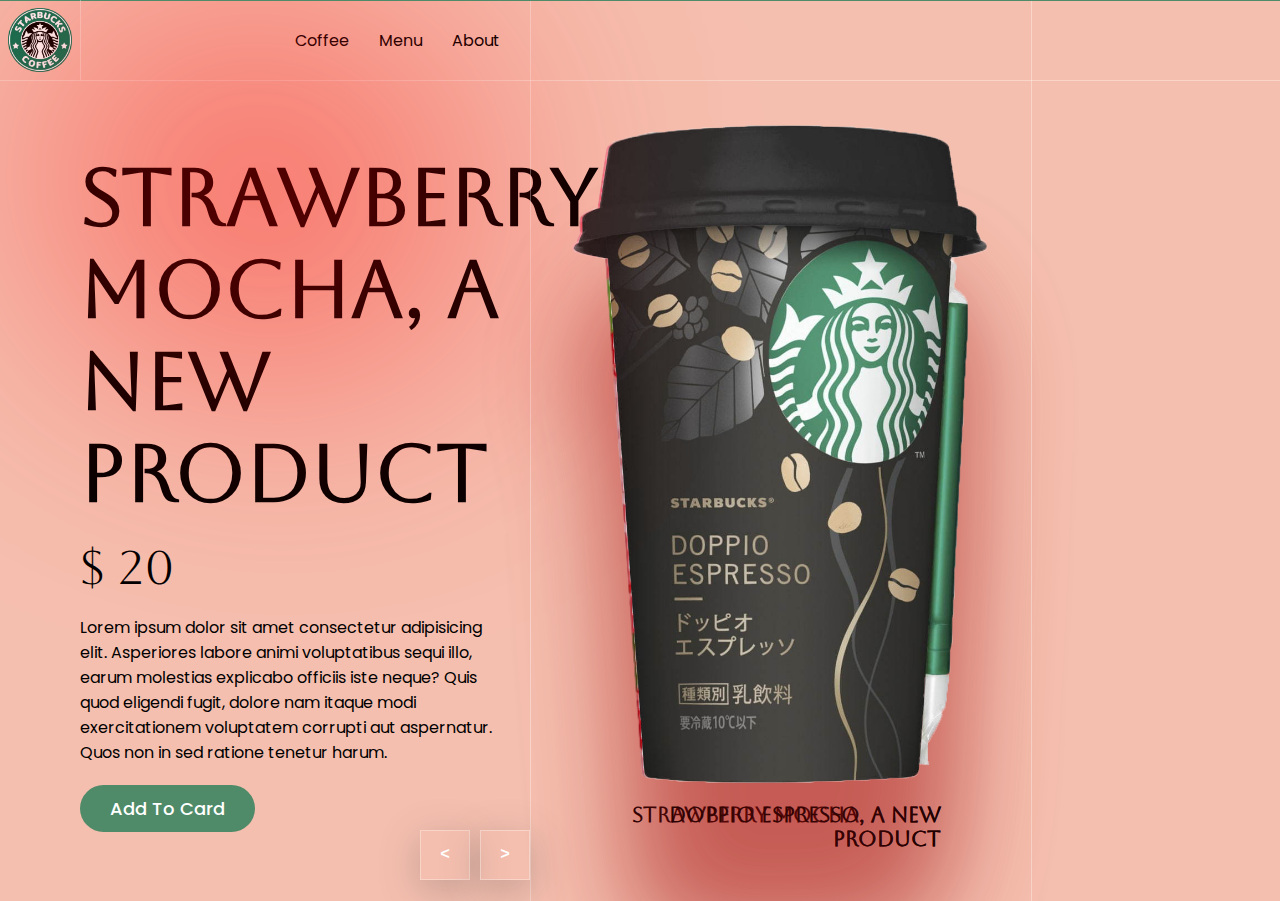
<file: starbucks/index.html>
<!DOCTYPE html>
<html lang="en">
<head>
    <meta charset="UTF-8">
    <meta name="viewport" content="width=device-width, initial-scale=1.0">
    <title>Document</title>
    <link rel="stylesheet" href="style.css">
</head>
<body>
    
    <header>
        <figure class="logo">
            <img src="images/logo.png" alt="">
        </figure>
        <nav class="main-nav">
            <ul>
                <li><a href="">Coffee</a></li>
                <li><a href="">Menu</a></li>
                <li><a href="">About</a></li>
            </ul>
        </nav>
    </header>

    <main>
        <section class="carousel next">
            <div class="list">
                <article class="item other_1">
                    <div class="main-content" 
                    style="background-color: #9c4d2f;">
                        <div class="content">
                            <h2>Caffe Latte, a new product</h2>
                            <p class="price">$ 20</p>
                            <p class="description">
                                Lorem ipsum dolor sit amet consectetur adipisicing elit. Asperiores labore animi voluptatibus sequi illo, earum molestias explicabo officiis iste neque? Quis quod eligendi fugit, dolore nam itaque modi exercitationem voluptatem corrupti aut aspernatur. Quos non in sed ratione tenetur harum.
                            </p>
                            <button class="addToCard">
                                Add To Card
                            </button>
                        </div>
                    </div>
                    <figure class="image">
                        <img src="images/1.png" alt="">
                        <figcaption>Caffe Latte, a new product</figcaption>
                    </figure>
                </article>
                <article class="item active">
                    <div class="main-content" 
                    style="background-color: #f5bfaf;">
                        <div class="content">
                            <h2>Strawberry mocha, a new product</h2>
                            <p class="price">$ 20</p>
                            <p class="description">
                                Lorem ipsum dolor sit amet consectetur adipisicing elit. Asperiores labore animi voluptatibus sequi illo, earum molestias explicabo officiis iste neque? Quis quod eligendi fugit, dolore nam itaque modi exercitationem voluptatem corrupti aut aspernatur. Quos non in sed ratione tenetur harum.
                            </p>
                            <button class="addToCard">
                                Add To Card
                            </button>
                        </div>
                    </div>
                    <figure class="image">
                        <img src="images/2.png" alt="">
                        <figcaption>Strawberry mocha, a new product</figcaption>
                    </figure>
                </article>
                <article class="item other_2">
                    <div class="main-content" 
                    style="background-color: #dedfe1;">
                        <div class="content">
                            <h2>Doppio espresso, a new product</h2>
                            <p class="price">$ 20</p>
                            <p class="description">
                                Lorem ipsum dolor sit amet consectetur adipisicing elit. Asperiores labore animi voluptatibus sequi illo, earum molestias explicabo officiis iste neque? Quis quod eligendi fugit, dolore nam itaque modi exercitationem voluptatem corrupti aut aspernatur. Quos non in sed ratione tenetur harum.
                            </p>
                            <button class="addToCard">
                                Add To Card
                            </button>
                        </div>
                    </div>
                    <figure class="image">
                        <img src="images/3.png" alt="">
                        <figcaption>Doppio espresso, a new product</figcaption>
                    </figure>
                </article>
                <article class="item">
                    <div class="main-content" 
                    style="background-color: #7eb63d;">
                        <div class="content">
                            <h2>Matcha latte macchiato, a new product</h2>
                            <p class="price">$ 20</p>
                            <p class="description">
                                Lorem ipsum dolor sit amet consectetur adipisicing elit. Asperiores labore animi voluptatibus sequi illo, earum molestias explicabo officiis iste neque? Quis quod eligendi fugit, dolore nam itaque modi exercitationem voluptatem corrupti aut aspernatur. Quos non in sed ratione tenetur harum.
                            </p>
                            <button class="addToCard">
                                Add To Card
                            </button>
                        </div>
                    </div>
                    <figure class="image">
                        <img src="images/4.png" alt="">
                        <figcaption>Matcha latte macchiato, a new product</figcaption>
                    </figure>
                </article>
            </div>
            <div class="arrows">
                <button id="prev"><</button>
                <button id="next">></button>
            </div>
        </section>
    </main>

    <script src="app.js"></script>
</body>
</html>
</file>
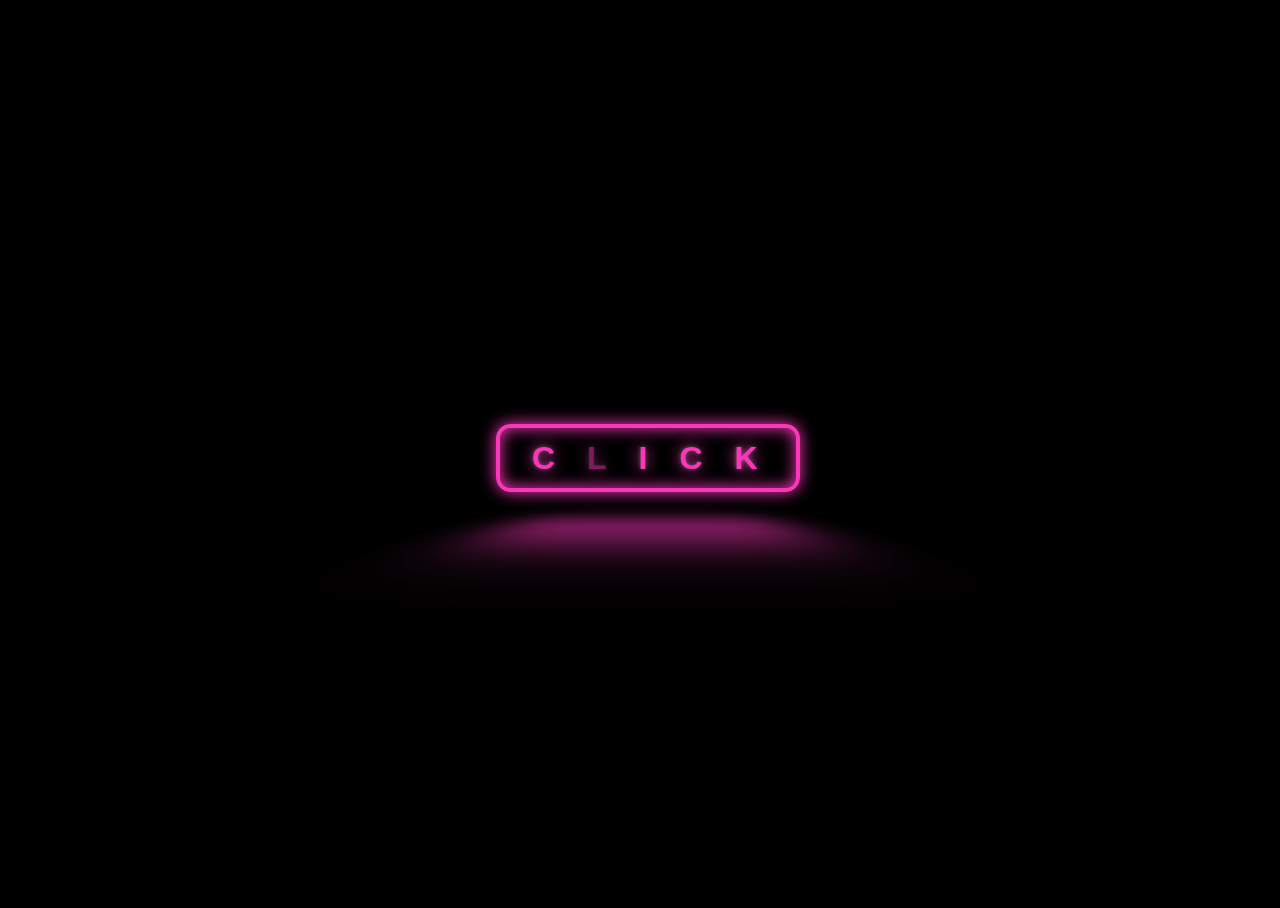
<file: Click/click.html>
<!DOCTYPE html>
<html lang="en">
<head>
  <meta charset="UTF-8">
  <meta http-equiv="X-UA-Compatible" content="IE=edge">
  <meta name="viewport" content="width=device-width, initial-scale=1.0">
  <title>Click</title>
  <link rel="stylesheet" href="click.css">
</head>
<body>
  <button class="glowing-btn">
    <span class="glowing-txt">
      C<span class="faulty-letter">L</span>ICK
    </span>
  </button>
</body>
</html>
</file>
<file: starbucks/style.css>
@import url('https://fonts.googleapis.com/css2?family=Aboreto&display=swap');
@import url('https://fonts.googleapis.com/css2?family=Poppins:ital,wght@0,100;0,200;0,300;0,400;0,500;0,600;0,700;0,800;0,900;1,100;1,200;1,300;1,400;1,500;1,600;1,700;1,800;1,900&display=swap');
body{
    font-family: Poppins;
    margin: 0;
    font-size: 16px;
    background-color: #4f8b69;
}
*{
    box-sizing: border-box;
    margin: 0;
    padding: 0;
    text-decoration: none;
    list-style: none;
}
:root{
    --border-color: #fff5;
    --w-image: 500px;
    --calculate: calc(3 / 2);
}
header{
    display: grid;
    grid-template-columns: 80px 1fr calc(var(--w-image) * var(--calculate));
    grid-template-rows: 80px;
    position: relative;
    z-index: 10;
    border-bottom: 1px solid var(--border-color);
}
header .logo img{
    width: 80%;
}
header .logo{
    display: flex;
    justify-content: center;
    align-items: center;
}
header nav a{
    color: #000;
    font-weight: 400;
}
header nav ul{
    height: 100%;
    display: flex;
    justify-content: end;
    align-items: center;
    gap: 30px;
    padding-right: 30px;
}
header nav{
    border-left: 1px solid var(--border-color);
}
.carousel{
    margin-top: -80px;
    width: 100%;
    height: 100vh;
    overflow: hidden;
}
.carousel .list{
    height: 100%;
    position: relative;
}
.carousel .list::before{
    position: absolute;
    width: var(--w-image);
    height: 100%;
    content: '';
    top: 0;
    left: calc(100% - calc(var(--w-image) * var(--calculate)));
    border-left: 1px solid var(--border-color);
    border-right: 1px solid var(--border-color);
    z-index: 10;
    pointer-events: none;
}
.carousel .list::after{
    position: absolute;
    top: 50px;
    left: 50px;
    content: '';
    background-color: red;
    width: 400px;
    height: 300px;
    z-index: 10;
    pointer-events: none;
    border-radius: 20px  50px 110px  230px;
    filter: blur(150px);
    opacity: .6;
}
.carousel .list .item{
    position: absolute;
    top: 0;
    left: 0;
    width: 100%;
    height: 100%;
}
.carousel .list .item .image{
    width: var(--w-image);
    height: 100%;
    position: absolute;
    top: 0;
    left: calc(100% - calc(var(--w-image) * var(--calculate)));
    padding: 20px;
    display: flex;
    flex-direction: column;
    justify-content: end;
    align-items: center;
    font-weight: 500;
}
.carousel .list .item .image img{
    width: 90%;
    margin-bottom: 20px;
    filter: drop-shadow(0 150px 50px #9e0c0c55);
}
.carousel .list .item .image figcaption{
    font-family: 'Aboreto';
    font-weight: bold;
    font-size: 1.3em;
    text-align: right;
    margin-bottom: 30px;
    width: 70%;
}
.carousel .list .item .main-content{
    height: 100%;
    display: grid;
    grid-template-columns: calc(100% - calc(var(--w-image) * var(--calculate)));
}
.carousel .list .item .main-content .content{
    padding: 150px 20px  20px 80px;
}
.carousel .list .item .main-content .content h2{
    font-size: 5em;
    font-family: 'Aboreto';
}
.carousel .list .item .main-content .content .price{
    font-family: 'Aboreto';
    font-size: 3em;
    margin: 20px 0;
}
.carousel .list .item .main-content .content .addToCard{
    background-color: #4f8b69;
    color: #fff;
    padding: 10px  30px;
    font-family: Poppins;
    font-size: large;
    font-weight: 500;
    border-radius: 30px;
    border: none;
    margin-top: 20px;
}
.arrows{
    position: absolute;
    bottom: 20px;
    width: calc(100% - calc(var(--w-image) * var(--calculate)));
    display: grid;
    grid-template-columns: repeat(2, 50px);
    grid-template-rows: 50px;
    justify-content: end;
    gap: 10px;
}
.arrows button{
    background-color: transparent;
    border: 1px solid var(--border-color);
    color: #fff;
    font-family: monospace;
    font-size: large;
    font-weight: bold;
    line-height: 0;
    box-shadow: 0 10px 40px #5555;
    cursor: pointer;
    transition: 0.5s;
}
.arrows button:hover{
    background-color: #eee5;
}
.carousel .list .item{
    display: none;
}
.carousel .list .item.active,
.carousel .list .item.other_1,
.carousel .list .item.other_2{
    display: block;
}
.carousel .list .item.active{
    z-index: 2;
}
.carousel .list .item.other_1,
.carousel .list .item.other_2{
    pointer-events: none;
}
.carousel .list .item.active .main-content{
    animation: showContent 1s ease-in-out 1 forwards;
}
@keyframes showContent{
    from{
        clip-path: circle(0% at 70% 50%);
    }to{
        clip-path: circle(100% at 70% 50%);
    }
}
.next .item.other_1{
    z-index: 1;
}
.next .item .image img,
.next .item .image figcaption{
    animation: effectNext .5s ease-in-out 1 forwards;
}
@keyframes effectNext{
    from{
        transform: translateX(calc(var(--transform-from)));
    }to{
        transform: translateX(calc(var(--transform-from) - var(--w-image)));
    }
}
.next .item.active .image{
    --transform-from: var(--w-image);
}
.next .item.other_1 .image{
    z-index: 3;
    --transform-from: 0px;
    overflow: hidden;
}
.next .item.other_2 .image{
    z-index: 3;
    --transform-from: calc(var(--w-image) * 2);
}
.arrows{
    z-index: 10;
}
/* prev */
.prev .list .item .image img,
.prev .list .item .image figcaption{
    animation: effectPrev 0.5s ease-in-out 1 forwards;
}
@keyframes effectPrev{
    from{
        transform: translateX(calc(var(--transform-from)));
    }to{
        transform: translateX(calc(var(--transform-from) + var(--w-image)));
    }
}
.prev .list .item.active .image{
    --transform-from: calc(var(--w-image) * -1);
    overflow: hidden;
}
.prev .list .item.other_1 .image{
    --transform-from: 0px;
    z-index: 3;
}
.prev .list .item.other_2 .image{
    z-index: 3;
    --transform-from: var(--w-image);
}
.prev .list .item.other_2 .main-content{
    opacity: 0;
}
@media screen and (max-width: 1023px){
    :root{
        --calculate: 1;
        --w-image: 400px; 
    }
    .carousel .list .item .main-content .content h2{
        font-size: 3em;
    }
}
@media screen and (max-width: 767px){
    .carousel .list .item .image{
        width: 100%;
        left: 0;
        justify-content: center;
    }
    .carousel .list .item .image figcaption{
        color: #fff;
        width: 100%;
        text-align: center;
    }
    .carousel .list .item .main-content .content{
        display: none;
    }
    .arrows{
        left: 50%;
        justify-content: center;
    }
}
</file>
<file: Click/click.css>
@import url("https://fonts.googleapis.com.css?family=Raleway");

:root {
  --glow-color: hsl(320, 97%, 60%);
}

*,
*::before,
*::after {
  box-sizing: border-box;
}

html,
body {
  height: 100%;
  width: 100%;
  overflow: hidden;
}

body {
  min-height: 100vh;
  display: flex;
  justify-content: center;
  align-items: center;
  background: black;
}

.glowing-btn {
  position: relative;
  color: var(--glow-color);
  cursor: pointer;
  padding: 0.35em 1em;
  border: 0.15em solid var(--glow-color);
  border-radius: 0.45em;
  background: none;
  perspective: 2em;
  font-family: "Raleway", sans-serif;
  font-size: 2em;
  font-weight: 900;
  letter-spacing: 1em;

  -webkit-box-shadow: inset 0px 0px 0.5em 0px var(--glow-color),
    0px 0px 0.5em 0px var(--glow-color);
  -moz-box-shadow: inset 0px 0px 0.5em 0px var(--glow-color),
    0px 0px 0.5em 0px var(--glow-color);
  box-shadow: inset 0px 0px 0.5em 0px var(--glow-color),
    0px 0px 0.5em 0px var(--glow-color);
  animation: border-flicker 2s linear infinite;
}

.glowing-btn2 {
  position: relative;
  color: var(--glow-color);
  cursor: pointer;
  padding: 0.35em 1em;
  border: 0.15em solid var(--glow-color);
  border-radius: 0.45em;
  background: none;
  perspective: 2em;
  font-family: "Raleway", sans-serif;
  font-size: 2em;
  font-weight: 900;
  letter-spacing: 1em;

  -webkit-box-shadow: inset 0px 0px 0.5em 0px var(--glow-color),
    0px 0px 0.5em 0px var(--glow-color);
  -moz-box-shadow: inset 0px 0px 0.5em 0px var(--glow-color),
    0px 0px 0.5em 0px var(--glow-color);
  box-shadow: inset 0px 0px 0.5em 0px var(--glow-color),
    0px 0px 0.5em 0px var(--glow-color);
  animation: border-flicker 2s linear infinite;
}


.glowing-txt {
  float: left;
  margin-right: -0.8em;
  -webkit-text-shadow: 0 0 0.125em hsl(0 0% 100% / 0.3),
    0 0 0.45em var(--glow-color);
  -moz-text-shadow: 0 0 0.125em hsl(0 0% 100% / 0.3),
    0 0 0.45em var(--glow-color);
  text-shadow: 0 0 0.125em hsl(0 0% 100% / 0.3), 0 0 0.45em var(--glow-color);
  animation: text-flicker 3s linear infinite;
}

.glowing-txt2 {
  float: left;
  margin-right: -0.8em;
  -webkit-text-shadow: 0 0 0.125em hsl(0 0% 100% / 0.3),
    0 0 0.45em var(--glow-color);
  -moz-text-shadow: 0 0 0.125em hsl(0 0% 100% / 0.3),
    0 0 0.45em var(--glow-color);
  text-shadow: 0 0 0.125em hsl(0 0% 100% / 0.3), 0 0 0.45em var(--glow-color);
  animation: text-flicker 3s linear infinite;
}

.faulty-letter {
  opacity: 0.5;
  animation: faulty-flicker 2s linear infinite;
}

.faulty-letter2 {
  opacity: 0.5;
  animation: faulty-flicker 2s linear infinite;
}

.glowing-btn::before {
  content: "";
  position: absolute;
  top: 0;
  bottom: 0;
  left: 0;
  right: 0;
  opacity: 0.7;
  filter: blur(1em);
  transform: translateY(120%) rotateX(95deg) scale(1, 0.35);
  background: var(--glow-color);
  pointer-events: none;
}

.glowing-btn::after {
  content: "";
  position: absolute;
  top: 0;
  left: 0;
  right: 0;
  bottom: 0;
  opacity: 0;
  z-index: -1;
  background-color: var(--glow-color);
  box-shadow: 0 0 2em 0.2em var(--glow-color);
  transition: opacity 100ms linear;
}

.glowing-btn:hover {
  color: rgba(0, 0, 0, 0.8);
  text-shadow: none;
  animation: none;
}

.glowing-btn:hover .glowing-txt {
  animation: none;
}

.glowing-btn:hover .faulty-letter {
  animation: none;
  text-shadow: none;
  opacity: 1;
}

.glowing-btn:hover:before {
  filter: blur(1.5em);
  opacity: 1;
}

.glowing-btn:hover:after {
  opacity: 1;
}

.glowing-btn2::after {
  content: "";
  position: absolute;
  top: 0;
  left: 0;
  right: 0;
  bottom: 0;
  opacity: 0;
  z-index: -1;
  background-color: var(--glow-color);
  box-shadow: 0 0 2em 0.2em var(--glow-color);
  transition: opacity 100ms linear;
}

.glowing-btn2:hover {
  color: rgba(0, 0, 0, 0.8);
  text-shadow: none;
  animation: none;
}

.glowing-btn2:hover .glowing-txt2 {
  animation: none;
}

.glowing-btn2:hover .faulty-letter2 {
  animation: none;
  text-shadow: none;
  opacity: 1;
}

.glowing-btn2:hover:before {
  filter: blur(1.5em);
  opacity: 1;
}

.glowing-btn2:hover:after {
  opacity: 1;
}

@keyframes faulty-flicker {
  0% {
    opacity: 0.1;
  }
  2% {
    opacity: 0.1;
  }
  4% {
    opacity: 0.5;
  }
  19% {
    opacity: 0.5;
  }
  21% {
    opacity: 0.1;
  }
  23% {
    opacity: 1;
  }
  80% {
    opacity: 0.5;
  }
  83% {
    opacity: 0.4;
  }

  87% {
    opacity: 1;
  }
}

@keyframes text-flicker {
  0% {
    opacity: 0.1;
  }

  2% {
    opacity: 1;
  }

  8% {
    opacity: 0.1;
  }

  9% {
    opacity: 1;
  }

  12% {
    opacity: 0.1;
  }
  20% {
    opacity: 1;
  }
  25% {
    opacity: 0.3;
  }
  30% {
    opacity: 1;
  }

  70% {
    opacity: 0.7;
  }
  72% {
    opacity: 0.2;
  }

  77% {
    opacity: 0.9;
  }
  100% {
    opacity: 0.9;
  }
}

@keyframes border-flicker {
  0% {
    opacity: 0.1;
  }
  2% {
    opacity: 1;
  }
  4% {
    opacity: 0.1;
  }

  8% {
    opacity: 1;
  }
  70% {
    opacity: 0.7;
  }
  100% {
    opacity: 1;
  }
}

@media only screen and (max-width: 600px) {
  .glowing-btn{
    font-size: 1em;
  }
}
</file>
